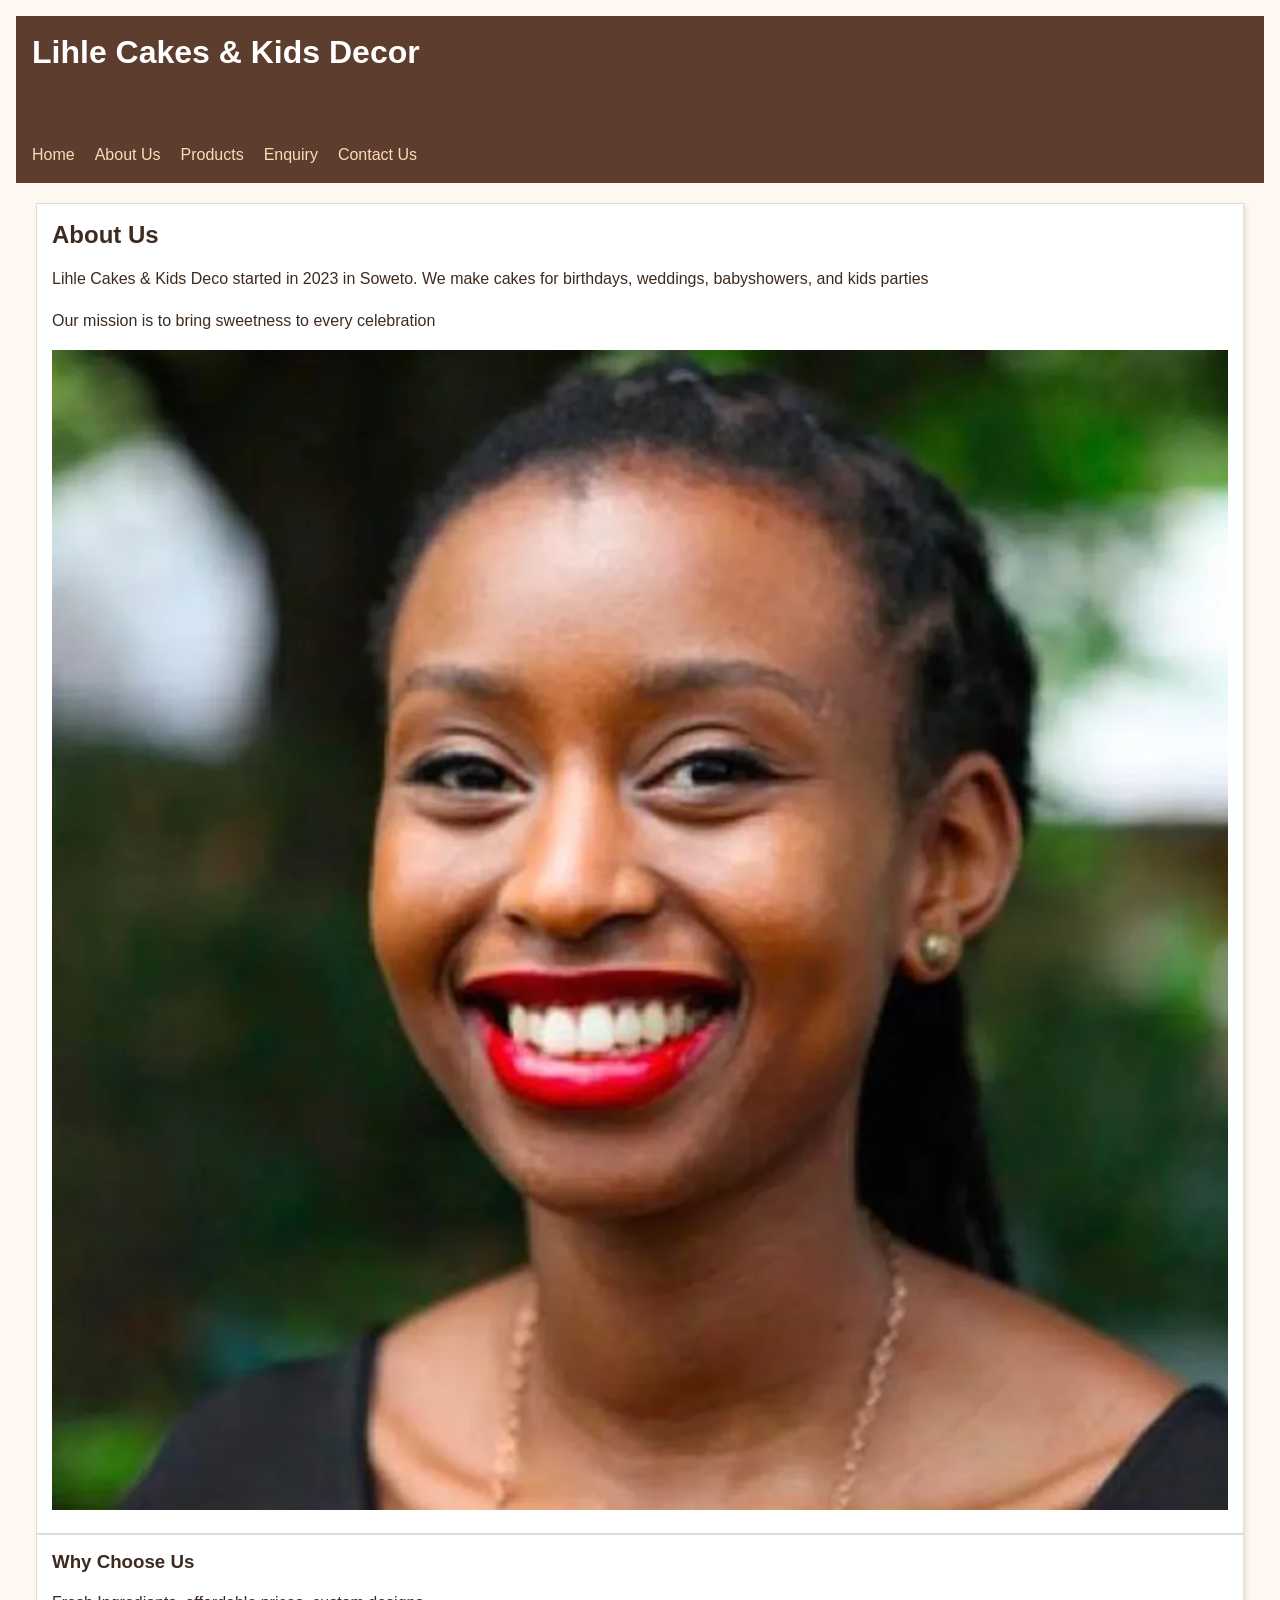
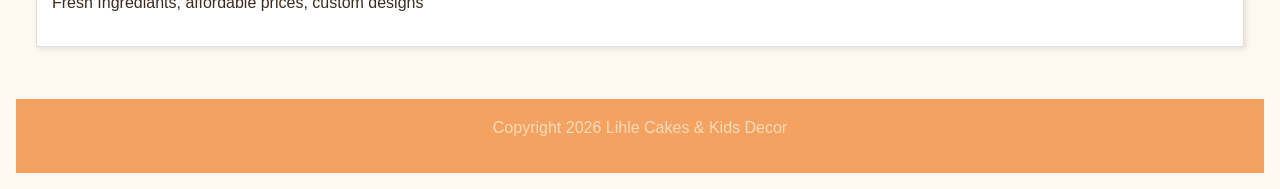
<file: aboutus.html>
<!DOCTYPE html>
<html>
    <head>
        <meta charset="UTF-8">
        <meta name="viewport" content="width=device-width, initial-scale=1.0">
        <title> About Us - Lihle Cakes & Kids Decor | Mabopane</title>
        <link rel="stylesheet" href="style.css">
    </head>
    <body>
        <header>
            <h1> Lihle Cakes & Kids Decor</h1>
            <button id="menu-btn">MENU</button>
            <nav id="main-nav">
                <ul>
                    <li><a href="index.html">Home</a></li>
                    <li><a href="aboutus.html">About Us</a></li>
                    <li><a href="products.html">Products</a></li>
                    <li><a href="enquiry.html">Enquiry</a></li>
                    <li><a href="contactus.html">Contact Us</a></li>
                </ul>
                </nav>
        </header>
        <main class="container">
            <div class="content-box">
                <h2>About Us</h2>
                <p>Lihle Cakes & Kids Deco started in 2023 in Soweto. We make cakes for birthdays, weddings, babyshowers, and kids parties</p>
                <p>Our mission is to bring sweetness to every celebration</p>
                <img src="images/LihleBusinessOwner.webp" alt="About Lihle Cakes" style="width:100%">
            </div>
            <div class="content-box">
                <h3>Why Choose Us</h3>
                <p>Fresh Ingrediants, affordable prices, custom designs</p>
            </div>
        </main>

        <footer><p>Copyright 2026 Lihle Cakes & Kids Decor</p></footer>
    </body>
</html>
</file>
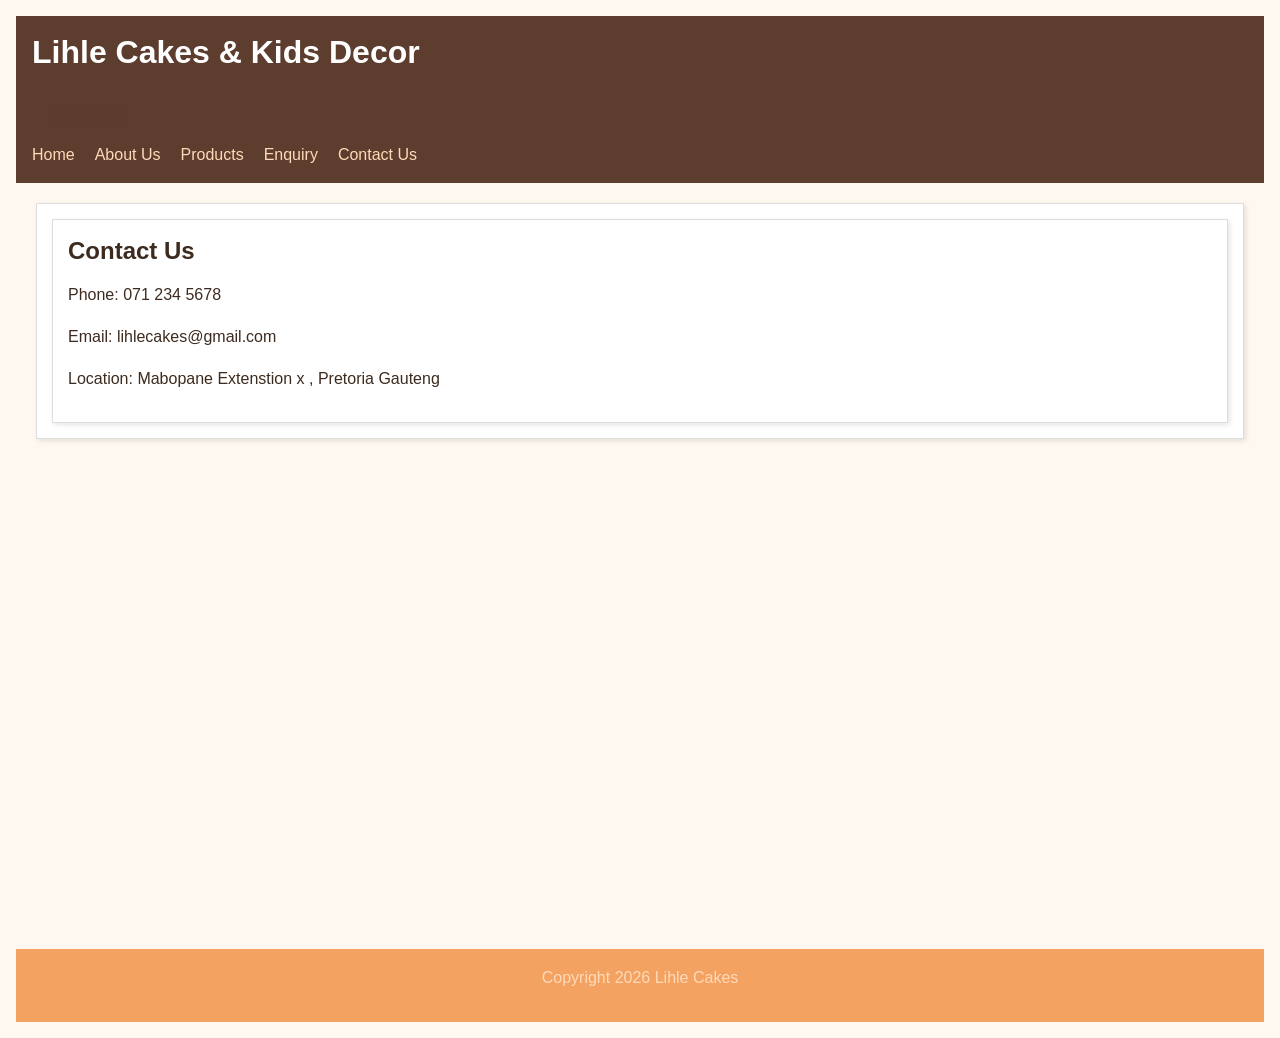
<file: contactus.html>
<!DOCTYPE html>
<html>
    <head>
        <meta charset="UTF-8">
        <meta name="viewport" content="width=device-width, initial-scale=1.0">
        <title>Contact Us - Lihle Cakes & Kids Decor</title>
        <link rel="stylesheet" href="style.css">
    </head>
    <body>
        <header>
            <h1>Lihle Cakes & Kids Decor</h1>
            <button id="menu-btn">MENU</button>
            <nav id="main-nav">
                <ul>
                    <li><a href="index.html">Home</a></li>
                    <li><a href="aboutus.html">About Us</a></li>
                    <li><a href="products.html">Products</a></li>
                    <li><a href="enquiry.html">Enquiry</a></li>
                    <li><a href="contactus.html">Contact Us</a></li>
                </ul>
                </nav>
        </header>    
        <main class="container">   
            <div class="content-box">
            <div class="content-box">
                <h2>Contact Us</h2>
                <p>Phone: 071 234 5678</p>
                <p>Email: lihlecakes@gmail.com</p>
                <p>Location: Mabopane Extenstion x , Pretoria Gauteng</p>
            </div>
            </div>
        </main>    

            <iframe src="https://www.google.com/maps/embed?pb=!1m18!1m12!1m3!1d3601.031114105085!2d28.022967076275773!3d-25.50400883582574!2m3!1f0!2f0!3f0!3m2!1i1024!2i768!4f13.1!3m3!1m2!1s0x1ebfc9f71fb6f91b%3A0xfc3c2305cbaada46!2sLihle%20Cake%20and%20kids%20Deco!5e0!3m2!1sen!2sza!4v1793624835365!5m2!1sen!2sza" width="600" height="450" style="border:0;" allowfullscreen="" loading="lazy" referrerpolicy="strict-origin-when-cross-origin"></iframe>

        </main>

        <footer><p>Copyright 2026 Lihle Cakes</p></footer>
    </body>
</html>
</file>
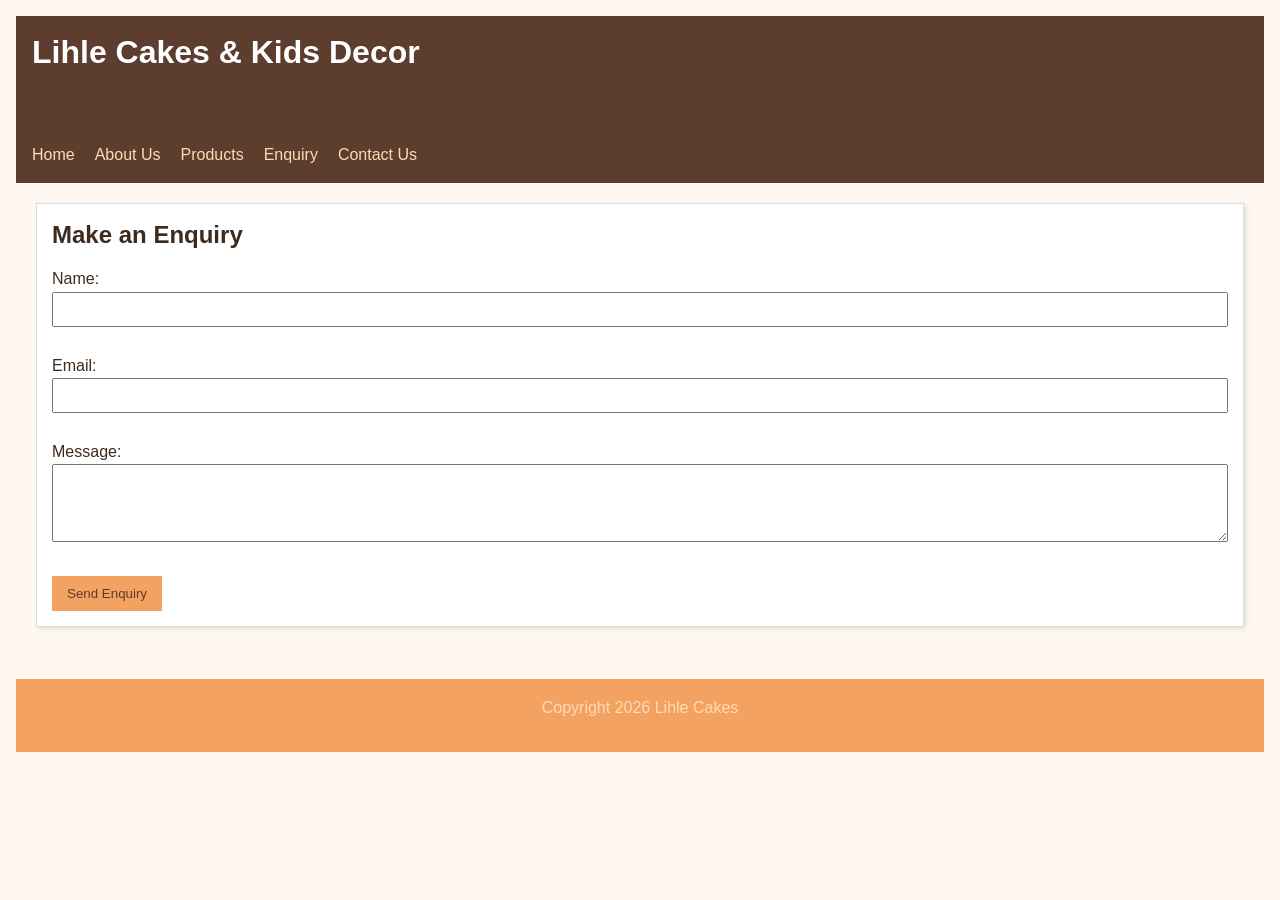
<file: enquiry.html>
<!DOCTYPE html>
<html>
    <head>
        <meta charset="UTF-8">
        <meta name="viewport" content="width=device-width, initial-scale=1.0">
        <title>Enquiry - Lihle Cakes & Kids Decor</title>
        <link rel="stylesheet" href="style.css">
    </head>
    <body>
        <header>
            <h1>Lihle Cakes & Kids Decor</h1>
            <button id="menu-btn">MENU</button>
            <nav id="main-nav">
                <ul>
                    <li><a href="index.html">Home</a></li>
                    <li><a href="aboutus.html">About Us</a></li>
                    <li><a href="products.html">Products</a></li>
                    <li><a href="enquiry.html">Enquiry</a></li>
                    <li><a href="contactus.html">Contact Us</a></li>
                </ul>
                </nav>
        </header>
        <main class="container">
            <div class="content-box">
                <h2>Make an Enquiry</h2>
                <form>
                    <label>Name:</label><br>
                    <input type="text" id="name" style="width:100%; padding:8px;"><br><br>
                    <label>Email:</label><br>
                    <input type="email" id="email" style="width: 100%; padding:8px;"><br><br>
                    <label>Message:</label><br>
                    <textarea id="message" style="width: 100%; padding: 8px;" rows="4"></textarea><br><br>
                    <button type="submit">Send Enquiry</button>
                </form>         
            </div>
       </main>

        <footer><p>Copyright 2026 Lihle Cakes</p></footer>
    </body>
</html>
</file>
<file: style.css>
/*Reset */
* {
    margin: 0;
    padding: 0;
    box-sizing: border-box;
}

/* Base Style */
body {
    font-family: Arial, sans-serif;
    font-size: 16px;
    line-height: 1.6;
    color: #3d2b1f;
    background-color: #fff8f0;
    padding: 1rem;
}
/* Typography */
h1, h2, h3 {
    font-weight: bold;
    line-height: 1.3;
    margin-bottom: 1rem;
}

p{
    margin-bottom: 1rem;
    font-size: 1rem;
}

/* Layout - Flexbox for nav */
header {
    background-color: #5c3d2e;
    color: white;
    padding: 1rem;
}

nav {
    display: flex;
    flex-direction: row;
    justify-content: space-between;
    align-items: center;
}

nav ul {
    display: flex;
    list-style: none;
    gap: 20px;
}

nav a {
    color: #ffdab9;
    text-decoration: none;
}

/* Grid Layout */
.main-container {
    display: grid;
    grid-template-columns: 2fr 1fr;
    gap: 20px;
    width: 90%;
    margin: 20px auto;
}

.products-grid {
    display: grid;
    grid-template-columns: repeat(3, 1fr);
    gap: 15px;
    width: 90%;
    margin: 20px auto;
}

/* Visual Styles */
.products-card, .content-box {
    background-color: white;
    border: 1px solid #ddd;
    padding: 15px;
    box-shadow: 2px 2px 5px rgba(0,0,0,0.1);
}

button {
    background-color: #f4a261;
    color: #5c3d2e;
    padding: 10px 15px;
    border: none;
}

/* Hover, Focus, Active */
nav a:hover {
    color: white;
}

button:hover {
    background-color: #e76f51;
}

button:active {
    background-color: #9c4a3c;
}

input:focus, textarea:focus {
    border: 2px solid #333;
    outline: none;
}

footer {
    background-color: #f4a261;
    color: #ffdab9;
    text-align: center;
    padding: 1rem;
    margin-top: 2rem;
}

/* Responsive Images */
img {
    max-width: 100%;
    height: auto;
}

/* Responsive Design - Tablet */
@media screen and (max-width: 768px) {
    nav {
        flex-direction: column;
    }
    .main-container {
        grid-template-columns: 1fr;
    }
    .products-grid {
        grid-template-columns: 1fr 1fr;
    }
}
   
/* Responsive Design */
@media screen and (max-width: 768px) {
    .products-grid {
        grid-template-columns: 1fr;
    }
    nav ul {
        flex-direction: column;
    }
    body {
        font-size: 14px;
    }
}
/* FIX LAYOUT */
.container {
    max-width: 1200x;
    margin: 0 auto;
    padding: 20px;
}
img {
    max-width: 100%;
    height: auto;
}
.hamburger { display: none; font-size:28px; background: none; border: none; cursor: pointer; }

/* For phone*/
@media screen and (max-width: 768px) {
    .hamburger { display: block; }
    nav ul { display: none; flex-direction: column; width: 100%;  }
    nav ul.show { display: flex; }
}  
a:hover { color:#ff69b4; text-decoration: underline; }
button:hover, .btn:hover { background-color: #ff1493; color:white; transform: scale(1.05); }
inputt:focus, textarea:focus { border: 2px solid #ff69b4; outline: none; }
/* Lightbox for Part 3 */
.lightbox {
    display: none;
    position: fixed;
    top: 0; left: 0;
    width: 100%; height: 100%;
    background: rgba(0,0,0,0.8);
    justify-content: center;
    align-items: center;
    z-index: 1000;
}
.lightbox.show {
    display:flex;
}
.lightbox-img{
    max-width: 90%;
    max-height: 80%;
    border: 4px solid white;
}
.close-lightbox {
    position:absolute;
    top: 20px; right: 30px;
    color:white;
    font-size: 40px;
    cursor: pointer;
}
.product-img {
    cursor: pointer;
    transition: transform 0.3s;
}
.product-img:hover {
    transform: scale(1.05);
}
/* Search Filter Part 3 */
#search {
    width: 80%;
    max-width: 400px;
    padding: 10px;
    margin: 20px auto;
    display: block;
    border: 2px solid #ff69b4;
    border-radius: 8px; 
    font-size: 16px;                                                                                                                 
}
/* Hamburger */
#menu-btn {
    display: block;
    font-size: 28px;
    background: none;
    border: none;
    cursor: pointer;
}

@media (max-width: 700px) {
    #menu-nav {
        display: none;
        width: 100%
    }
    #main-nav.show {
        display: block;
    }
    #main-nav ul {
        flex-direction: column;
    }
}
</file>
